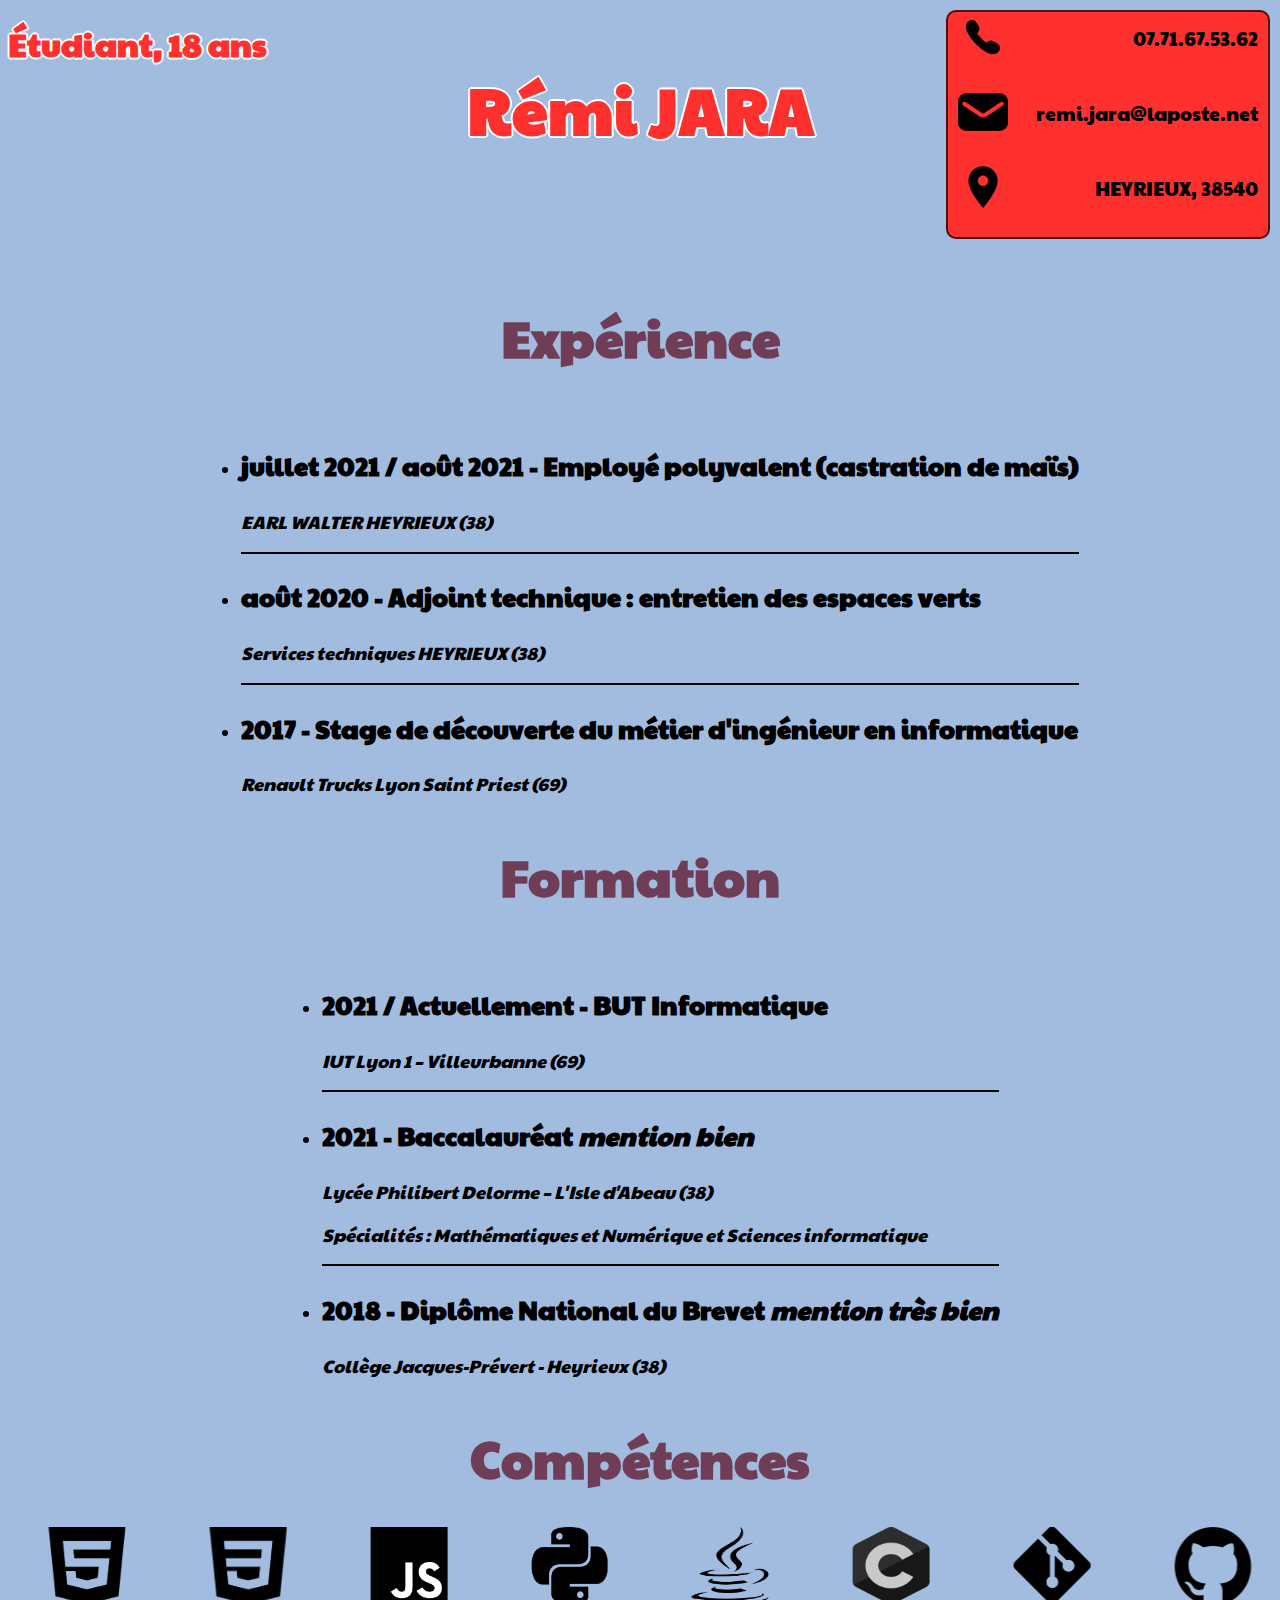
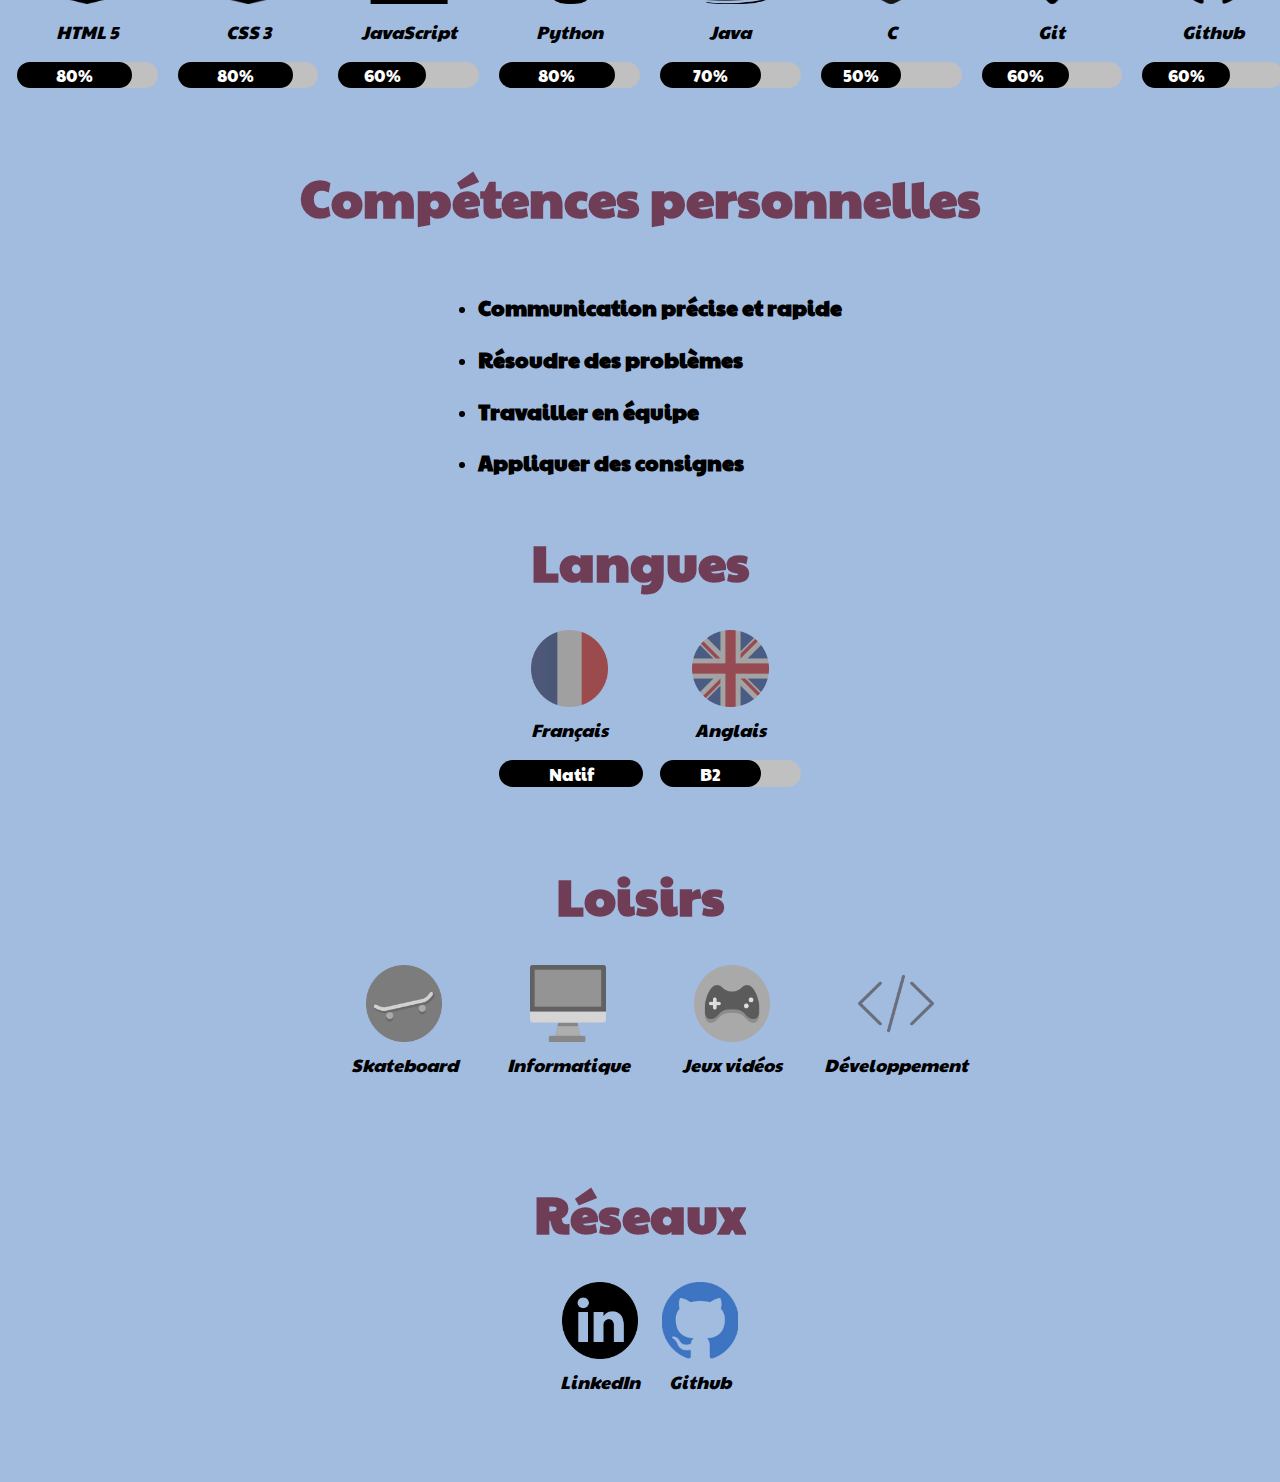
<file: index.html>
<!DOCTYPE html>
<html>
    <head>
        <title>CV Rémi JARA</title>
        <meta http-equiv="Content-Type" content="text/html; charset=utf-8" />
        <meta name="viewport" content="width=device-width, initial-scale=1.0" />
        <link href="style/style.css" rel="stylesheet" type="text/css" />
        <link rel="shortcut icon" type="image/x-icon" href="favicon.ico" />
        <script src="scripts/main.js"></script>
    </head>

    <body>
        <div class="id sticky">
            <h1>Étudiant, 18 ans</h1>
        </div>
        <div class="informations">
            <img
                src="assets/icons/phone.png"
                alt="phone icon"
                class="img-responsive"
            />
            <p>07.71.67.53.62</p>
            <img
                src="assets/icons/mail.png"
                alt="mail icon"
                class="img-responsive"
            />
            <p>remi.jara@laposte.net</p>
            <img
                src="assets/icons/location.png"
                alt="location icon"
                class="img-responsive"
            />
            <p>HEYRIEUX, 38540</p>
        </div>
        <div class="title">
            <h1>Rémi JARA</h1>
        </div>
        <div class="menu">
            <div class="experience">
                <h1>Expérience</h1>
                <ul>
                    <li>
                        <h3>
                            juillet 2021 / août 2021 - Employé polyvalent
                            (castration de maïs)
                        </h3>
                        <p>
                            <em> EARL WALTER HEYRIEUX (38) </em>
                        </p>
                    </li>
                    <li>
                        <h3>
                            août 2020 - Adjoint technique : entretien des
                            espaces verts
                        </h3>
                        <p>
                            <em> Services techniques HEYRIEUX (38) </em>
                        </p>
                    </li>
                    <li>
                        <h3>
                            2017 - Stage de découverte du métier d'ingénieur en
                            informatique
                        </h3>
                        <p>
                            <em> Renault Trucks Lyon Saint Priest (69) </em>
                        </p>
                    </li>
                </ul>
            </div>

            <div class="formation">
                <h1>Formation</h1>
                <ul>
                    <li>
                        <h3>2021 / Actuellement - BUT Informatique</h3>
                        <p>
                            <em> IUT Lyon 1 – Villeurbanne (69) </em>
                        </p>
                    </li>
                    <li>
                        <h3>
                            2021 - Baccalauréat
                            <em>mention bien</em>
                        </h3>
                        <p>
                            <em>
                                Lycée Philibert Delorme – L'Isle d'Abeau (38)
                            </em>
                        </p>
                        <p>
                            <em>
                                Spécialités : Mathématiques et Numérique et
                                Sciences informatique
                            </em>
                        </p>
                    </li>
                    <li>
                        <h3>
                            2018 - Diplôme National du Brevet
                            <em>mention très bien</em>
                        </h3>
                        <p>
                            <em> Collège Jacques-Prévert - Heyrieux (38) </em>
                        </p>
                    </li>
                </ul>
            </div>

            <div class="competences">
                <h1>Compétences</h1>
                <div class="icons bar">
                    <a
                        class="hover_image hover-underline-animation"
                        onmouseenter="changeBackground(this)"
                        onmouseleave="setBgBlack(this)"
                    >
                        <img
                            src="assets/icons/black/html.png"
                            alt="html icon"
                            class="img-responsive"
                        />
                        <img
                            src="assets/icons/color/html.png"
                            alt="html icon"
                            class="img-responsive hide"
                        />
                        <p>
                            <em>HTML 5</em>
                        </p>
                        <div class="container">
                            <div class="skill html"><span>80%</span></div>
                        </div>
                    </a>

                    <a
                        class="hover_image hover-underline-animation"
                        onmouseenter="changeBackground(this)"
                        onmouseleave="setBgBlack(this)"
                    >
                        <img
                            src="assets/icons/black/css.png"
                            alt="css.png icon"
                            class="img-responsive"

                        />
                        <img
                            src="assets/icons/color/css.png"
                            alt="css.png icon"
                            class="img-responsive hide"
                        />
                        <p>
                            <em>CSS 3</em>
                        </p>
                        <div class="container">
                            <div class="skill css"><span>80%</span></div>
                        </div>
                    </a>

                    <a
                        class="hover_image hover-underline-animation"
                        onmouseenter="changeBackground(this)"
                        onmouseleave="setBgBlack(this)"
                    >
                        <img
                            src="assets/icons/black/js.png"
                            alt="js icon"
                            class="img-responsive"
                        />
                        <img
                            src="assets/icons/color/js.png"
                            alt="js icon"
                            class="img-responsive hide"
                        />
                        <p>
                            <em>JavaScript</em>
                        </p>
                        <div class="container">
                            <div class="skill js"><span>60%</span></div>
                        </div>
                    </a>

                    <a
                        class="hover_image hover-underline-animation"
                        onmouseenter="changeBackground(this)"
                        onmouseleave="setBgBlack(this)"
                    >
                        <img
                            src="assets/icons/black/python.png"
                            alt="python icon"
                            class="img-responsive"
                        />
                        <img
                            src="assets/icons/color/python.png"
                            alt="python icon"
                            class="img-responsive hide"
                        />
                        <p>
                            <em>Python</em>
                        </p>
                        <div class="container">
                            <div class="skill python"><span>80%</span></div>
                        </div>
                    </a>

                    <a
                        class="hover_image hover-underline-animation"
                        onmouseenter="changeBackground(this)"
                        onmouseleave="setBgBlack(this)"
                    >
                        <img
                            src="assets/icons/black/java.png"
                            alt="java icon"
                            class="img-responsive"
                        />
                        <img
                            src="assets/icons/color/java.png"
                            alt="java icon"
                            class="img-responsive hide"
                        />
                        <p>
                            <em>Java</em>
                        </p>
                        <div class="container">
                            <div class="skill java"><span>70%</span></div>
                        </div>
                    </a>

                    <a
                        class="hover_image hover-underline-animation"
                        onmouseenter="changeBackground(this)"
                        onmouseleave="setBgBlack(this)"
                    >
                        <img
                            src="assets/icons/black/c.png"
                            alt="c icon"
                            class="img-responsive"
                        />
                        <img
                            src="assets/icons/color/c.png"
                            alt="c icon"
                            class="img-responsive hide"
                        />
                        <p>
                            <em>C</em>
                        </p>
                        <div class="container">
                            <div class="skill c"><span>50%</span></div>
                        </div>
                    </a>

                    <a
                        class="hover_image hover-underline-animation"
                        onmouseenter="changeBackground(this)"
                        onmouseleave="setBgBlack(this)"
                    >
                        <img
                            src="assets/icons/black/git.png"
                            alt="git icon"
                            class="img-responsive"
                        />
                        <img
                            src="assets/icons/color/git.png"
                            alt="git icon"
                            class="img-responsive hide"
                        />
                        <p>
                            <em>Git</em>
                        </p>
                        <div class="container">
                            <div class="skill git"><span>60%</span></div>
                        </div>
                    </a>

                    <a
                        class="hover_image hover-underline-animation"
                        onmouseenter="changeBackground(this)"
                        onmouseleave="setBgBlack(this)"
                    >
                        <img
                            src="assets/icons/black/github.png"
                            alt="github icon"
                            class="img-responsive"
                        />
                        <img
                            src="assets/icons/color/github.png"
                            alt="github icon"
                            class="img-responsive hide"
                        />
                        <p>
                            <em>Github</em>
                        </p>
                        <div class="container">
                            <div class="skill github"><span>60%</span></div>
                        </div>
                    </a>
                </div>
            </div>
            <div class="competences-perso">
                <h1>Compétences personnelles</h1>
                <ul>
                    <li>
                        <p>
                            <b>Communication précise et rapide </b>
                        </p>
                    </li>
                    <li>
                        <p>
                            <b>Résoudre des problèmes</b>
                        </p>
                    </li>
                    <li>
                        <p>
                            <b>Travailler en équipe</b>
                        </p>
                    </li>
                    <li>
                        <p>
                            <b>Appliquer des consignes</b>
                        </p>
                    </li>
                </ul>
            </div>
            <div class="langues">
                <h1>Langues</h1>
                <div class="icons bar">
                    <a class="hover_image hover-underline-animation">
                        <img
                            src="assets/icons/black/france.png"
                            alt="france icon"
                            class="img-responsive"
                        />
                        <img
                            src="assets/icons/color/france.png"
                            alt="france icon"
                            class="img-responsive hide"
                        />
                        <p>
                            <em>Français</em>
                        </p>
                        <div class="container">
                            <div class="skill fr"><span>Natif</span></div>
                        </div>
                    </a>
                    <a class="hover_image hover-underline-animation">
                        <img
                            src="assets/icons/black/uk.png"
                            alt="uk icon"
                            class="img-responsive"
                        />
                        <img
                            src="assets/icons/color/uk.png"
                            alt="uk icon"
                            class="img-responsive hide"
                        />
                        <p>
                            <em>Anglais</em>
                        </p>
                        <div class="container">
                            <div class="skill en"><span>B2</span></div>
                        </div>
                    </a>
                </div>
            </div>

            <div class="loisirs">
                <h1>Loisirs</h1>
                <div class="icons">
                    <a class="hover_image hover-underline-animation">
                        <img
                            src="assets/icons/black/skate.png"
                            alt="skate icon"
                            class="img-responsive"
                        />
                        <img
                            src="assets/icons/color/skate.png"
                            alt="skate icon"
                            class="img-responsive hide"
                        />
                        <p>
                            <em>Skateboard</em>
                        </p>
                    </a>

                    <a class="hover_image hover-underline-animation">
                        <img
                            src="assets/icons/black/computer.png"
                            alt="computer.png icon"
                            class="img-responsive"
                        />
                        <img
                            src="assets/icons/color/computer.png"
                            alt="computer.png icon"
                            class="img-responsive hide"
                        />
                        <p>
                            <em>Informatique</em>
                        </p>
                    </a>

                    <a class="hover_image hover-underline-animation">
                        <img
                            src="assets/icons/black/controller.png"
                            alt="controller icon"
                            class="img-responsive"
                        />
                        <img
                            src="assets/icons/color/controller.png"
                            alt="controller icon"
                            class="img-responsive hide"
                        />
                        <p>
                            <em>Jeux vidéos</em>
                        </p>
                    </a>

                    <a class="hover_image hover-underline-animation">
                        <img
                            src="assets/icons/color/dev.png"
                            alt="dev icon"
                            class="img-responsive"
                        />
                        <img
                            src="assets/icons/black/dev.png"
                            alt="dev icon"
                            class="img-responsive hide"
                        />
                        <p>
                            <em>Développement</em>
                        </p>
                    </a>
                </div>
            </div>
            <div class="links">
                <h1>Réseaux</h2>
                <div class="icons">
                    <a href="https://www.linkedin.com/in/rémi-jara-516b30222/" class="hover-link hover-underline-animation" target="_blank">
                        <img
                            src="assets/icons/linkedin.png"
                            alt="LinkedIn icon"
                            class="img-responsive"
                        />
                        <p>
                            <em>LinkedIn</em>
                        </p>
                    </a>
                    <a href="https://github.com/icepick4" class="hover-link hover-underline-animation" target="_blank">
                        <img
                            src="assets/icons/color/github.png"
                            alt="Github icon"
                            class="img-responsive"
                        />
                        <p>
                            <em>Github</em>
                        </p>
                    </a>
                </div>
            </div>
            <div class="informations-phone">
                <img
                    src="assets/icons/phone.png"
                    alt="phone icon"
                    class="img-responsive"
                />
                <p>07.71.67.53.62</p>
                <img
                    src="assets/icons/mail.png"
                    alt="mail icon"
                    class="img-responsive"
                />
                <p>remi.jara@laposte.net</p>
                <img
                    src="assets/icons/location.png"
                    alt="location icon"
                    class="img-responsive"
                />
                <p>HEYRIEUX, 38540</p>
            </div>
        </div>
    </body>
</html>
</file>
<file: style/style.css>
@font-face {
    font-family: "Gitaluevo";
    src: url('../assets/font/PaytoneOne-Regular.ttf') format('truetype');
    font-weight: normal;
    font-style: normal;
}

.id {
    width: 500px;
    height: 20%;
    margin-top: 10px;
    color: #FF312E;
    
}

.id h1{
    text-align: left;
    margin-right: 30px;
    font-size: 2.5vw;
    text-shadow: 2px 0 0 #fff, -2px 0 0 #fff, 0 2px 0 #fff, 0 -2px 0 #fff, 1px 1px #fff, -1px -1px 0 #fff, 1px -1px 0 #fff, -1px 1px 0 #fff;
}


body {
    overflow-x: hidden;
    overflow-y: scroll;
    background-color: #A2BCE0;
    font-family: "Gitaluevo";
    padding: 0;
}

img{
    width: 50px;
    height: 50px;
}

.informations {
    width: 25vw;
    /*putting this div on the top right corner*/
    position: absolute;
    top: 0;
    right: 0;
    
    background-color:#FF312E;
    height: 25%;
    display: grid;
    /*grid has two columns*/
    grid-template-columns: 0.5fr 0.5fr;
    /*grid has four rows*/
    grid-template-rows: 1fr 1fr 1fr;
    justify-content: space-between;
    margin-top: 10px;
    margin-right: 10px;
    border-radius: 10px;
    border: 2px solid #500d0d;
    transition: all 0.2s ease-in-out;
}

.informations img{
    margin-left: 10px;
}

.informations p {
    text-align: right;
    font-size: 1.5vw;
    ;
    margin-right: 10px;
    margin-top: 13px;

}

/* center the menu in the body */
.menu {
    position: relative;
    margin-top: 225px;
    /*center the menu*/
    margin-left: 50%;
    transform: translateX(-50%);
    width: 1250px;
    height : 90%;
    /*make separations between the menu items*/
    display: flex;
    justify-content: center;
    flex-direction: column;
}

.menu img{
    width: 6vw;
    height: 6vw;
}

.menu h1{
    font-size: 4vw;
    margin-top: 10px;
    background-color:#703D57;
    background-clip: text; 
    -webkit-background-clip: text;
    -webkit-text-fill-color: transparent; 
    -moz-background-clip: text;
    -moz-text-fill-color: transparent;
}

.menu h3{
    font-size:2vw;
}

.menu p{
    font-size: 1.4vw;
    margin-top: 10px;
}

.menu .competences-perso p{
    font-size: 1.7vw;
}

.title{
    position: absolute;
    top: 12%;
    left: 50%;
    transform: translate(-50%, -50%);
    font-size: 2.5vw;
    display: flex;
    align-items: center;
    flex-direction: column;
    color: #FF312E;
    text-shadow: 2px 0 0 #fff, -2px 0 0 #fff, 0 2px 0 #fff, 0 -2px 0 #fff, 1px 1px #fff, -1px -1px 0 #fff, 1px -1px 0 #fff, -1px 1px 0 #fff;
}

.experience{
    margin-top: auto;
    display: flex;
    align-items: center;
    flex-direction: column;
}

.experience li:not(:first-child){
    border-top: 2px solid #000;
}


.formation{
    margin-top: auto;
    display: flex;
    align-items: center;
    flex-direction: column;
}

.formation li:not(:first-child){
    border-top: 2px solid #000;
}

.skill {
    background-color: #000;
    color: white;
    padding: 1%;
    text-align: right;
    border-radius: 15px;
}

.competences{
    margin-top: auto;
    display: flex;
    align-items: center;
    flex-direction: column;
}

.competences .icons{
    display: grid;
    grid-template-columns: 1fr 1fr 1fr 1fr 1fr 1fr 1fr 1fr;
    grid-template-rows: 1fr;
    justify-content: center;
    align-items: center;
}

.competences .icons p{
    /*center the text*/
    text-align: center;
}

.competences .icons img{
    /*center the image*/
    margin-left: 50%;
    transform: translateX(-50%);
}

.competences-perso{
    margin-top: auto;
    display: flex;
    align-items: center;
    flex-direction: column;
}

.container {
    background-color: rgb(192, 192, 192);
    width: 11vw;
    border-radius: 15px;
    margin: auto;
}

.container span{
    font-size: 1.3vw;
    margin-right: 0%;
    /*center vertically the text*/
    display: flex;
    justify-content: center;
    align-items: center;

}

/*progress bars*/
.html {
    width: 80%;
}

.css{
    width: 80%;
}

.js{
    width: 60%;
}

.python{
    width: 80%;
}

.java{
    width: 70%;
}

.c{
    width: 55%;
}

.git{
    width: 60%;
}

.github{
    width: 60%;
}

.fr{
    width: 100%;
}

.en{
    width: 70%;
}


.langues{
    margin-top: auto;
    display: flex;
    align-items: center;
    flex-direction: column;
}

.langues .icons{
    display: grid;
    grid-template-columns: 1fr 1fr;
    grid-template-rows: 1fr;
}

.langues .icons a{
    display: flex;
    justify-content: center;
    align-items: center;
    flex-direction: column;
}

.loisirs{
    margin-top: auto;
    display: flex;
    align-items: center;
    flex-direction: column;
    margin-bottom: 10px;
}

.loisirs .icons{
    display: grid;
    grid-template-columns: 1fr 1fr 1fr 1fr;
    grid-template-rows: 1fr;
}

.loisirs .icons a{
    display: flex;
    justify-content: center;
    align-items: center;
    flex-direction: column;
}


.links{
    margin-top: auto;
    display: flex;
    align-items: center;
    flex-direction: column;
}

.links .icons{
    display: grid;
    grid-template-columns: 5fr 5fr;
    grid-template-rows: 1fr;
}

.links .icons a{
    display: flex;
    justify-content: center;
    align-items: center;
    flex-direction: column;
    margin-left: 20px;
    text-decoration: none;
    color: #000;
}



.icons{
    margin-bottom: 5%;
}

.hover_image{
    margin-left:20px;
}

.hover-underline-animation{
    background-image: 
        linear-gradient(
            transparent 0%,
            transparent 89%,
            white 89%,
            white 90%,
            white 91%,
            transparent 91%,
            transparent 100%
        );
    background-repeat: no-repeat;
    background-size: 0% 100%;
    background-position-x: right;
    transition: background-size 300ms;
}

.hover-underline-animation:hover{
    background-size: 100% 100%;
    background-position-x: left;
}

.icons.bar .hover-underline-animation{
    background-image: 
        linear-gradient(
            transparent 0%,
            transparent 74%,
            white 74%,
            white 75%,
            white 76%,
            transparent 76%,
            transparent 100%
        );
    background-repeat: no-repeat;
    background-size: 0% 100%;
    background-position-x: right;
    transition: background-size 300ms;
}

.icons.bar .hover-underline-animation:hover{
    background-size: 100% 100%;
    background-position-x: left;
}

.links a:hover{
    /*clickable effect*/
    text-shadow: 2px 0 0 #fff, -2px 0 0 #fff, 0 2px 0 #fff, 0 -2px 0 #fff, 1px 1px #fff, -1px -1px 0 #fff, 1px -1px 0 #fff, -1px 1px 0 #fff;
}

.hover_image:hover {
    text-decoration: none
}
.hide {
    display:none
}
.hover_image:hover img:first-child{display:none}
.hover_image:hover img:nth-child(2){display:inline-block}
.langues .hover_image:hover .skill{background-color: #D31027}

.informations-phone {
    display: none;
}


/*adapting font size and img size to the screen size*/
@media screen and (max-width: 1000px) {
    .informations{
        display:none;
    }

    .title{
        /*putting it on top right corner*/
        position: absolute;
        top: 0;
        right: 0;
        transform: translate(12%, -20%);
        font-size: 3vw;
    }

    .id h1{
        font-size: 5.5vw;
        /*putting it on top left corner*/
        top: 0;
        left: 0;
        transform: translate(0%, -20%);

    }

    .informations-phone p{
        font-size: 4.5vw;
    }

    .informations-phone{
        display: block;
        width: 45%;
        height: 20%;
        background: none;
        border: none;
        position: relative;
        display:flex;
        flex-direction: column;
        align-items: center;
        /*put the div in the middle of the screen*/
        margin-top: 30%;
        margin-left: 50%;
        transform: translate(-50%, -50%);
    }

    .informations-phone img{
        width: 7vw;
        height: 7vw;
    }

    .menu{
        margin-top: 10%;
        /*center the menu*/
        margin-left: 50%;
        transform: translate(-51%, 0%);
    }

    .menu img{
        width: 11vw;
        height: 11vw;
    }

    .menu h1{
        font-size: 6vw;
    }

    .menu .experience h3{
        font-size:2.5vw;
    }

    .menu .formation h3{
        font-size:3vw;
    }
    
    .menu .experience p{
        font-size: 4vw;
        margin-top: 10px;
    }

    .menu .formation p{
        font-size: 2.6vw;
        margin-top: 10px;
    }

    .menu .competences-perso p{
        font-size: 4vw;
    }

    .container span{
        font-size: 2.5vw;
    }

    .competences .icons{
        grid-template-columns: 1fr 1fr 1fr 1fr;
        grid-template-rows: 1fr 1fr;
        row-gap: 35px;
        justify-items: center;
    }

    .menu .icons p{
        font-size: 3.5vw;
    }

    .loisirs .icons{
        grid-template-columns: 1fr 1fr;
        grid-template-rows: 1fr 1fr;
        row-gap: 35px;
        justify-items: center;
    }

    .hover_image img:nth-child(2){display:inline-block}
    .hover_image img:first-child{display:none}
}
</file>
